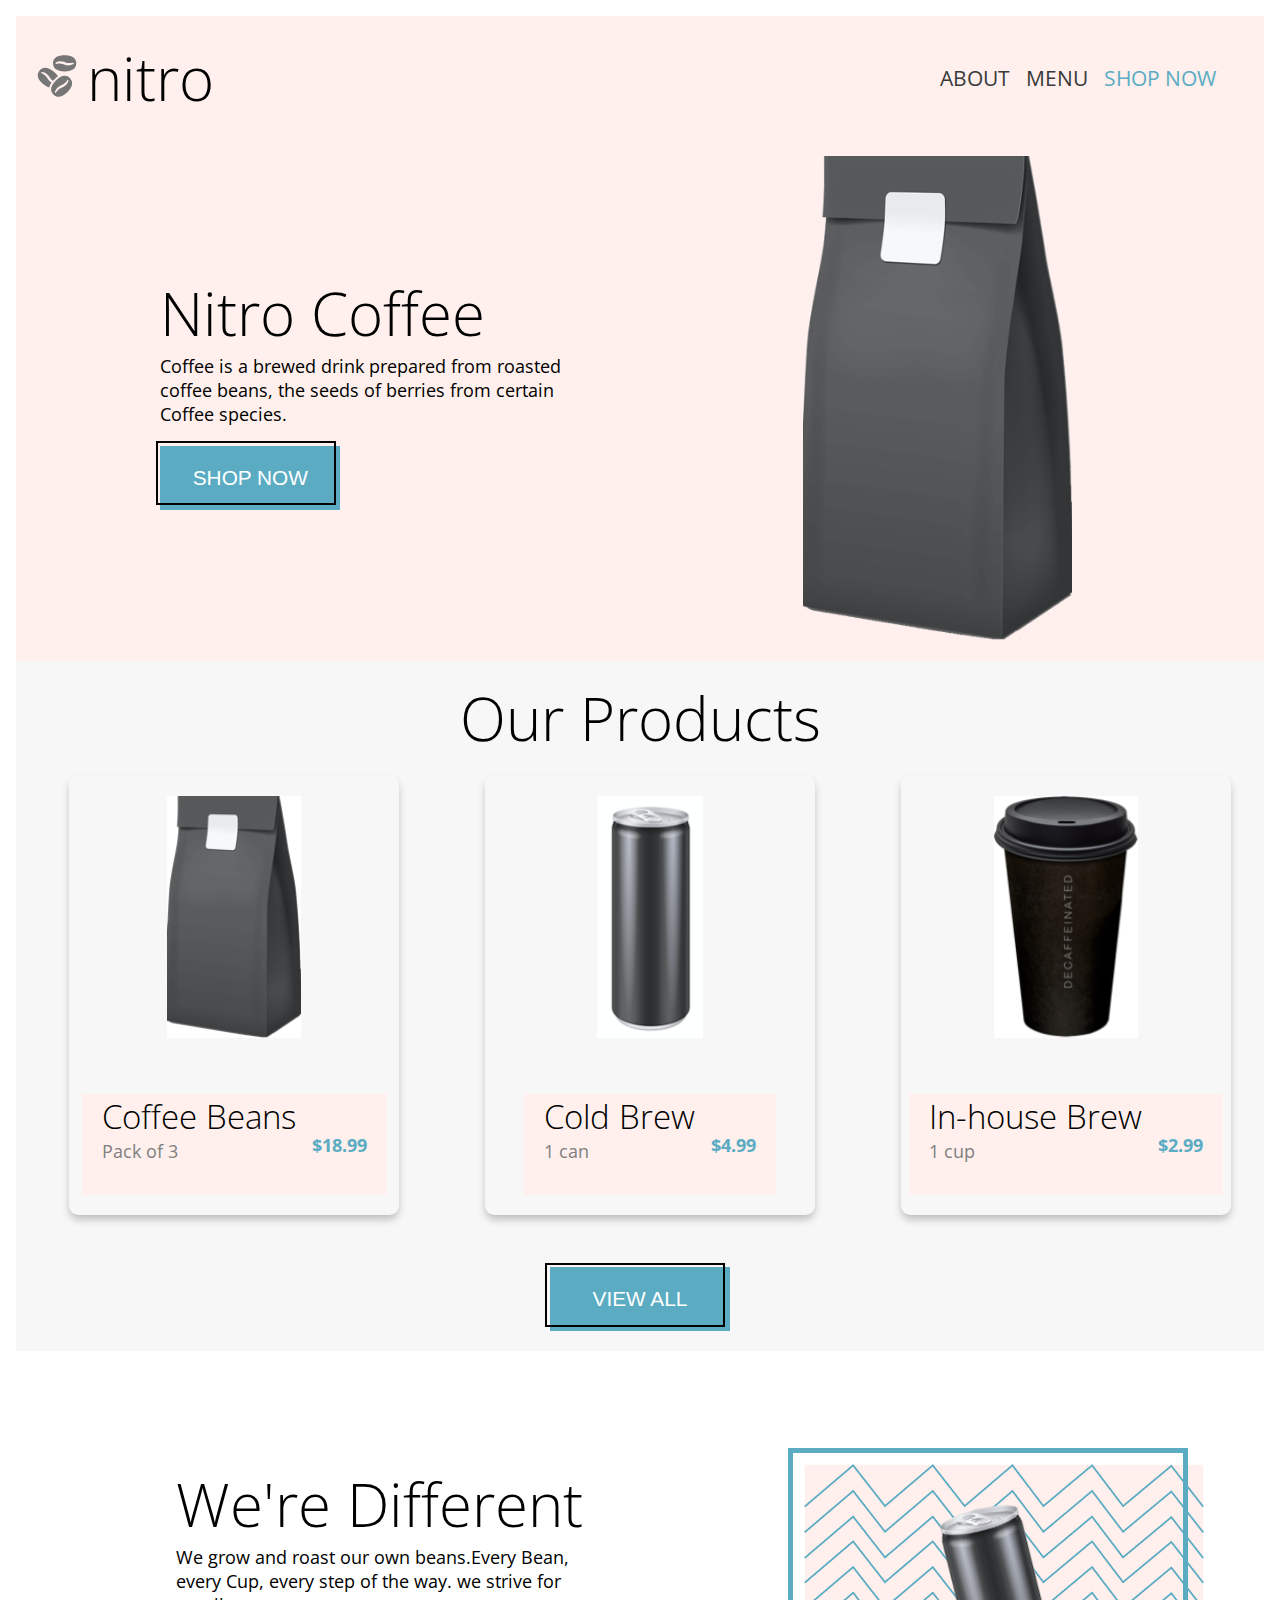
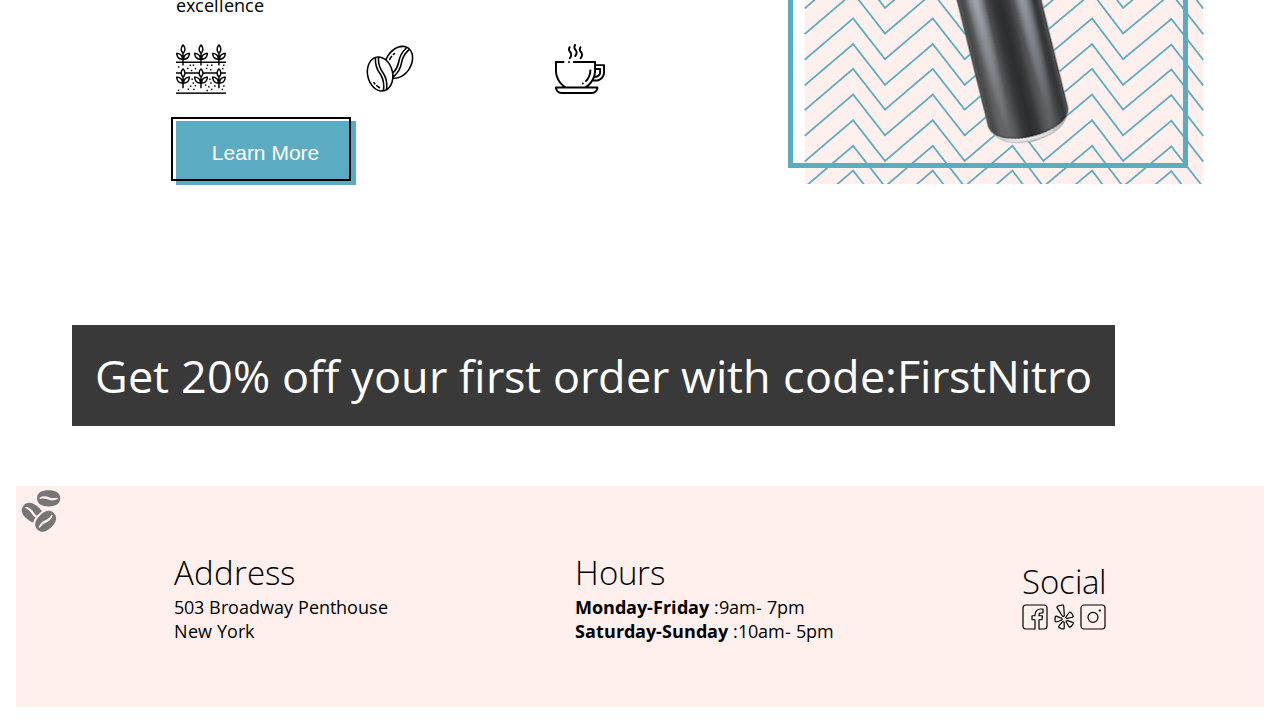
<file: index.html>
<!DOCTYPE html>
<html lang="en">
<head>
    <meta charset="UTF-8">
    <meta name="viewport" content="width=device-width, initial-scale=1.0">
    <title>coffee-shop</title>
    <link rel="preconnect" href="https://fonts.googleapis.com">
    <link rel="preconnect" href="https://fonts.gstatic.com" crossorigin>
    <link href="https://fonts.googleapis.com/css2?family=Open+Sans:ital,wght@0,300..800;1,300..800&display=swap" rel="stylesheet">
    <link rel="stylesheet" href="./scss/partials/_global.scss">
    <link rel="stylesheet" href="./scss/landing.css">
</head>
<body>
    <header class="header">
        <div class="header__logo-title-container">
            <a href="index.html"><img class="header__logo" src="./assets/logos/coffee-beans-logo-and-footer.svg" alt="coffee-bean-logo"></a>
            <h2 class="header__title">nitro</h2>
        </div>
        <nav class="nav">
            <ul class="nav__lists">
                    <li ><a class="nav__lists-item" href="index.html">ABOUT</a></li>
                    <li ><a class="nav__lists-item" href="./pages/menu.html">MENU</a></li>
                    <li ><a class="nav__lists-item nav__lists-item--highlight" href="./pages/menu.html">SHOP NOW</a></li>
            </ul>
        </nav>
    </header>
    <main >
        <section class="hero">
            <div class="hero__left">
                <h1 class="hero__left-title">Nitro Coffee</h1>
                <p class="hero__left-text">Coffee is a brewed drink prepared from roasted coffee beans, the seeds of berries from certain Coffee species.</p>
                <button class="hero__left-button">
                    <a href="./pages/menu.html">SHOP NOW</a>
                    <div class="hero__left-button--box"></div>
                </button>
                
            </div>
            <div class="hero__right-photo">
                <img src="./assets/images/coffeebeans-hero.png" alt="coffee bag">
            </div>
        </section>
    
        <section class="products">
            <h2 class="products__title">Our Products</h2>
            <div class="products__item">
                <div class="product">
                    <img class="product__photo" src="./assets/images/coffeebeans.png" alt="coffee beans">
                    <div class="product__details">
                        <div class="product__details-left">
                            <h3 class="product__details-left__title">Coffee Beans</h3>
                            <p class="product__details-left__quantity">Pack of 3</p>
                        </div>
                        <div class="product__details-right">
                            <p class="product__price">$18.99</p>
                        </div>
                    </div>
                </div>
                <div class="product">
                    <img  class="product__photo"  src="./assets/images/coldbrew.png" alt="Cold Brew">
                    <div class="product__details">
                        <div class="product__details-left">
                            <h3 class="product__details-left__title">Cold Brew</h3>
                            <p  class="product__details-left__quantity">1 can</p>
                        </div>
                        <div class="product__details-right">
                            <p  class="product__price">$4.99</p>
                        </div>
                    </div>
                </div>
                <div class="product">
                    <img  class="product__photo" src="./assets/images/inhousebrew.png" alt="In-house Brew">
                    <div class="product__details">
                        <div class="product__details-left">
                            <h3 class="product__details-left__title">In-house Brew</h3>
                            <p  class="product__details-left__quantity">1 cup</p>
                        </div>
                        <div class="product__details-right">
                            <p  class="product__price">$2.99</p>
                        </div>
                    </div>
                </div>
            </div>
            <div class="products__button">
                <button class="products__button-viewAll">
                    <a class="products__button-viewAll__link" href="./pages/menu.html">VIEW ALL</a>
                    <div class="products__button-viewAll--box"></div>
                </button>
            </div>
           

        </section>
        <section class=" description description-section">
            <div class="description__left">
                <div class="description__title-and-para">
                    <h2 class="description__title">We're Different</h2>
                    <p class="description__para">We grow and roast our own beans.Every Bean, every Cup, every step of the way. we strive for excellence</p>
                </div>
                <div class="description-imagies">
                    <img class="description__image" src="./assets/images/planting.svg" alt="coffee plant">
                    <img class="description__image" src="./assets/images/coffee-beans.svg" alt="coffee beans">
                    <img class="description__image" src="./assets/images/coffee-cup.svg" alt="coffee cup">
                </div>
                <div class="description__button">
                    <button class="description__button-learn">Learn More</button>
                    <div class="description__button-learn--box"></div>
                </div>
            </div>
           <div class="description__right-photo">
                <img class="description__photo" src="./assets/images/tiltedcan.png" alt="tilted can">
                <div class="description__photo--box"></div>
            </div>
        </section>

        <section class="discounts">
            <p>Get 20% off your first order with code:FirstNitro</p>
        </section>
    </main>
    <footer class="footer">
        <div class="address">
            <h3 class="address__title">Address</h3>
            <p class="address__details">503 Broadway Penthouse</p>
            <p class="address__details">New York</p>
        </div>
        <div class="hours">
            <h3 class="hours__title">Hours</h3>
            <p class="hours__details"><span>Monday-Friday </span>:9am- 7pm</p>
            <p class="hours__details"><span>Saturday-Sunday </span>:10am- 5pm</p>
        </div>
            <div class="social">
            <h3 class="social__title">Social</h3>
            <a  class="social__link" href="https://www.facebook.com/"><img class="social__photo" src="./assets/images/Facebook-Icon.svg" alt="facebook"></a>
            <a  class="social__link" href="https://www.yelp.ca/"> <img  class="social__photo" src="./assets/images/yelp.svg" alt="yelp"></a>
            <a class="social__link" href="https://www.instagram.com/"><img class="social__photo" src="./assets/images/Instagram-Icon.svg" alt="instagram"></a>
        </div>
    </footer>
</body>
</html>
</file>
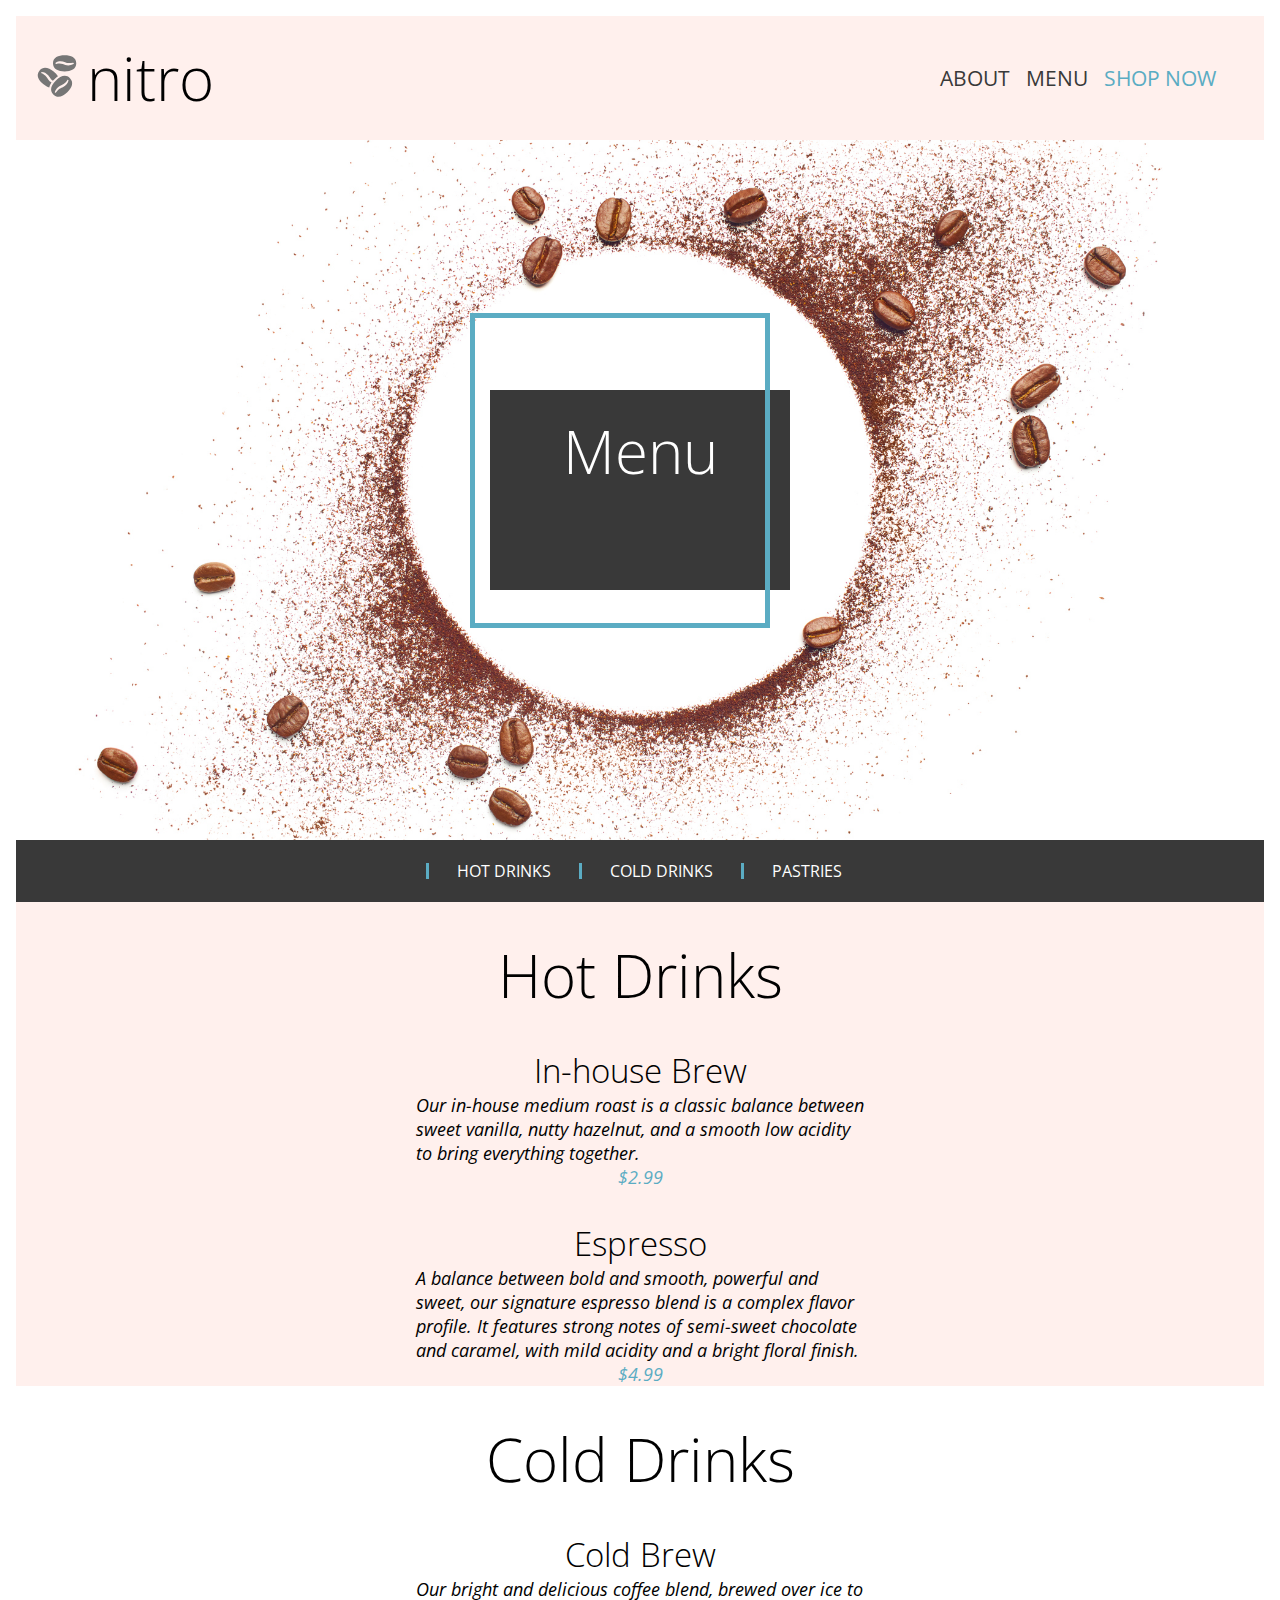
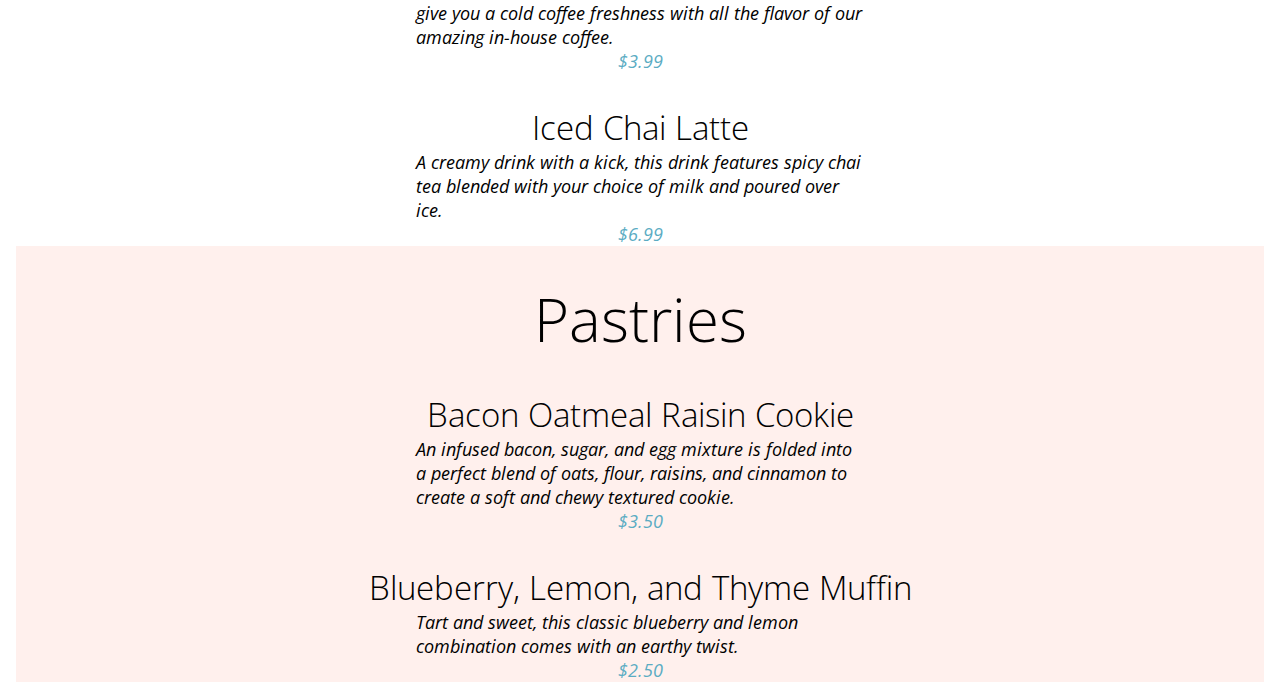
<file: pages/menu.html>
<!DOCTYPE html>
<html lang="en">
<head>
    <meta charset="UTF-8">
    <meta name="viewport" content="width=device-width, initial-scale=1.0">
    <title>Coffee Shop</title>
    <link rel="preconnect" href="https://fonts.googleapis.com">
    <link rel="preconnect" href="https://fonts.gstatic.com" crossorigin>
    <link href="https://fonts.googleapis.com/css2?family=Open+Sans:ital,wght@0,300..800;1,300..800&display=swap" rel="stylesheet">
    <link rel="stylesheet" href="../scss/partials/_global.scss">
    <link rel="stylesheet" href="../scss/menu.css">
</head>
</head>
<body>
    <header class="header">
        <div class="header__logo-title-container">
            <a href="../index.html"><img class="header__logo" src="../assets/logos/coffee-beans-logo-and-footer.svg" alt="coffee-bean-logo"></a>
            <h2 class="header__title">nitro</h2>
        </div>
        <nav class="nav">
            <ul class="nav__lists">
                    <li ><a class="nav__lists-item" href="../index.html">ABOUT</a></li>
                    <li ><a class="nav__lists-item" href="./menu.html">MENU</a></li>
                    <li ><a class="nav__lists-item nav__lists-item--highlight" href="./menu.html">SHOP NOW</a></li>
            </ul>
        </nav>
    </header>
    <main>
        <section class="hero">
           <h1 class="hero__title">Menu</h1>
           <div class="hero__title--box"></div>
        </section>
        <section class="lists"> 
            <ul class="menu__lists">
                <div class="separator"></div>
                <li class="menu__list"><a class="menu__list-link" href="#hot_drinks">HOT DRINKS</a></li>
                <div class="separator"></div>
                <li class="menu__list"> <a class="menu__list-link" href="#cold_drinks">COLD DRINKS</a> </li>
                <div class="separator"></div>
                <li class="menu__list"><a class="menu__list-link" href="#pastries">PASTRIES</a></li>
            </ul>
        </section>
        <section  class="details">
           
            
                    <ul class="Menu__details">
                        <!-- Hot Drinks Category -->
                        <li class="menu__category" id="hot_drinks">
                            <h2 class="menu__title">Hot Drinks</h2>
                            <ul>
                                <li class="menu__category-items">
                                    <h3  class="menu_sub-title">In-house Brew</h3>
                                    <ul class="menu__category-items__list">
                                        <li class="menu__category-item"><p id="description">Our in-house medium roast is a classic balance between sweet vanilla, nutty hazelnut, and a smooth low acidity to bring everything together.</p></li>
                                        <li  class="menu__category-item--modifier"><p id="price">$2.99</p></li>
                                    </ul>
                                </li>
                                <li class="menu__category-items">
                                    <h3  class="menu_sub-title">Espresso</h3>
                                    <ul class="menu__category-items__list">
                                        <li class="menu__category-item"><p id="description">A balance between bold and smooth, powerful and sweet, our signature espresso blend is a complex flavor profile. It features strong notes of semi-sweet chocolate and caramel, with mild acidity and a bright floral finish.</p></li>
                                        <li class="menu__category-item--modifier"><p id="price">$4.99</p></li>
                                    </ul>
                                </li>
                            </ul>
                        </li>
            
                        <!-- Cold Drinks Category -->
                        <li class="menu__category menu__category--modifier" id="cold_drinks">
                            <h2  class="menu__title">Cold Drinks</h2>
                            <ul>
                                <li class="menu__category-items">
                                    <h3  class="menu_sub-title">Cold Brew</h3>
                                    <ul class="menu__category-items__list">
                                        <li class="menu__category-item"><p id="description">Our bright and delicious coffee blend, brewed over ice to give you a cold coffee freshness with all the flavor of our amazing in-house coffee.</p></li>
                                        <li class="menu__category-item--modifier"><p id="price">$3.99</p></li>
                                    </ul>
                                </li>
                                <li class="menu__category-items">
                                    <h3  class="menu_sub-title">Iced Chai Latte</h3>
                                    <ul class="menu__category-items__list">
                                        <li class="menu__category-item"><p id="description">A creamy drink with a kick, this drink features spicy chai tea blended with your choice of milk and poured over ice.</p></li>
                                        <li class="menu__category-item--modifier"><p id="price">$6.99</p></li>
                                    </ul>
                                </li>
                            </ul>
                        </li>
            
                        <!-- Pastries Category -->
                        <li class="menu__category" id="pastries">
                            <h2  class="menu__title">Pastries</h2>
                            <ul>
                                <li class="menu__category-items">
                                    <h3 class="menu_sub-title">Bacon Oatmeal Raisin Cookie</h3>
                                    <ul class="menu__category-items__list">
                                        <li class="menu__category-item"><p id="description">An infused bacon, sugar, and egg mixture is folded into a perfect blend of oats, flour, raisins, and cinnamon to create a soft and chewy textured cookie.</p></li>
                                        <li class="menu__category-item--modifier"><p id="price">$3.50</p></li>
                                    </ul>
                                </li>
                                <li class="menu__category-items">
                                    <h3  class="menu_sub-title">Blueberry, Lemon, and Thyme Muffin</h3>
                                    <ul class="menu__category-items__list">
                                        <li class="menu__category-item"><p id="description">Tart and sweet, this classic blueberry and lemon combination comes with an earthy twist.</p></li>
                                        <li class="menu__category-item--modifier"><p id="price">$2.50</p></li>
                                    </ul>
                                </li>
                            </ul>
                        </li>
                    </ul>
                </section>
           </main>
   </body>
</html>
</file>
<file: scss/landing.css>
h1, h2 {
  font-size: 60px;
  font-weight: 300;
}

h3 {
  font-size: 33px;
  font-weight: 300;
}

p {
  font-size: 18px;
  font-weight: 400;
}

button {
  width: 180px;
  background-color: #5bacc3;
  color: white;
  padding: 1.25rem;
  margin: 1.25rem;
  border: 2px;
  border-color: #393939;
}

*,
::after,
::before {
  box-sizing: border-box;
  padding: 0;
  margin: 0;
}

h1, h2 {
  font-size: 60px;
  font-weight: 300;
}

h3 {
  font-size: 33px;
  font-weight: 300;
}

p {
  font-size: 18px;
  font-weight: 400;
}

button {
  width: 180px;
  background-color: #5bacc3;
  color: white;
  padding: 1.25rem;
  margin: 1.25rem;
  border: 2px;
  border-color: #393939;
}

body {
  margin: 1rem;
  font-family: "Open Sans", sans-serif;
  background-color: white;
}

.header {
  display: flex;
  align-items: center;
  justify-content: space-between;
  padding: 1rem 1rem;
  background-color: #fff0ed;
}
.header__logo-title-container {
  display: flex;
  align-items: center;
}
.header__logo {
  width: 50px;
  margin-right: 5px;
}

.nav__lists {
  display: flex;
  list-style: none;
  margin: 0;
  padding: 0;
  padding: 2rem;
  gap: 1rem;
}
.nav__lists-item {
  text-decoration: none;
  color: #393939;
  font-weight: 400;
  font-size: 21px;
}
.nav__lists-item--highlight {
  color: #5bacc3;
}

.hero {
  background-color: #fff0ed;
  display: flex;
  align-items: center;
  justify-content: space-around;
  padding: 1rem 1rem;
}
.hero__left {
  margin-left: 1.25rem;
  width: 35%;
}
.hero__left-button {
  position: relative;
  margin-left: 0px;
  transition: transform 5s ease;
}
.hero__left-button:active {
  border: 2px solid black;
}
.hero__left-button--box:active {
  border: none;
}
.hero__left-button a {
  color: white;
  font-size: 1.3rem;
  text-decoration: none;
}
.hero__left-button--box {
  position: absolute;
  width: 180px;
  height: 100%;
  top: -0.3rem;
  left: -0.3rem;
  border: 2px solid black;
}
.hero__right-photo img {
  margin-right: 2rem;
  width: 80%;
}

.products {
  background-color: #f7f7f7;
}
.products__title {
  text-align: center;
  padding-top: 1rem;
  margin-bottom: 1rem;
}
.products__item {
  display: flex;
  align-items: center;
  justify-content: space-around;
}
.products__button {
  display: flex;
  align-items: center;
  justify-content: space-around;
  margin-top: 2rem;
  transition: transform 5s ease;
}
.products__button-viewAll--box:active {
  border: none;
}
.products__button-viewAll {
  position: relative;
}
.products__button-viewAll:active {
  border: 2px solid black;
}
.products__button-viewAll__link {
  color: white;
  font-size: 1.3rem;
  text-decoration: none;
}
.products__button-viewAll--box {
  position: absolute;
  width: 100%;
  height: 100%;
  top: -0.3rem;
  left: -0.3rem;
  border: 2px solid black;
}

.product {
  width: 330px;
  height: 440px;
  display: flex;
  flex-direction: column;
  align-items: center;
  justify-content: space-around;
  border-radius: 0.6rem;
  margin-left: 1.25rem;
  box-shadow: 0 5px 9px -1px rgba(0, 0, 0, 0.25);
}
.product__photo {
  height: 55%;
  background-color: white;
  margin-bottom: 1rem;
}
.product__details {
  margin: 0;
  padding-left: 1.25rem;
  padding-right: 1.25rem;
  padding-bottom: 2rem;
  display: flex;
  align-items: center;
  justify-content: space-between;
  background-color: #fff0ed;
}
.product__details-left {
  margin-right: 1rem;
}
.product__details-left__quantity {
  color: gray;
}
.product__details-right p {
  color: #5bacc3;
  font-weight: bolder;
  margin-top: 2rem;
}

.description {
  display: flex;
  align-items: center;
  justify-content: space-around;
  margin-left: 1.25rem;
  margin-top: 2rem;
}
.description__left {
  display: flex;
  align-items: left;
  justify-content: space-around;
  flex-direction: column;
  margin: 5rem;
  width: 35%;
}
.description__button {
  position: relative;
  width: 180px;
  transition: transform 5s ease;
}
.description__button:active {
  border: 2px solid black;
}
.description__button-learn--box:active {
  border: none;
}
.description__button-learn {
  color: white;
  font-size: 21px;
  margin: 0;
}
.description__button-learn--box {
  position: absolute;
  width: 100%;
  height: 100%;
  top: -0.3rem;
  left: -0.3rem;
  border: 2px solid black;
}
.description-imagies {
  display: flex;
  align-items: left;
  justify-content: space-between;
}
.description__image {
  width: 50px;
  height: 6.5rem;
}
.description__right-photo {
  display: flex;
  align-items: center;
  justify-content: space-around;
  width: 400px;
  background-image: url("../assets/images/coldbrewbackground.png");
  background-size: cover;
  position: relative;
}
.description__photo {
  height: 17.5rem;
  padding: 1.25rem;
  margin: 1.25rem;
  transition: transform 2s ease;
}
.description__right-photo:hover .description__photo {
  animation: infiniteRotate 5s linear infinite;
}
.description__photo--box {
  position: absolute;
  width: 100%;
  height: 100%;
  top: -1rem;
  left: -1rem;
  border: 5px solid #5bacc3;
}

@keyframes infiniteRotate {
  from {
    transform: rotate(0deg);
  }
  to {
    transform: rotate(360deg);
  }
}
.discounts {
  width: 90%;
  color: white;
  margin: 1.25rem;
  margin-left: 1rem;
  padding: 1.25rem;
}

.discounts p {
  background-color: #393939;
  font-size: 2.8rem;
  animation: flashColor 2.5s ease-in-out infinite;
  padding: 1.25rem;
  margin: 1.25rem;
  text-align: center;
}

@keyframes flashColor {
  0% {
    background-color: #393939;
    color: white;
  }
  50% {
    background-color: #75bfd3;
    color: white;
  }
  100% {
    background-color: #0e91a8;
    color: black;
  }
}
.footer {
  display: flex;
  align-items: center;
  justify-content: space-around;
  background-color: #fff0ed;
  padding: 4rem;
  background-image: url("../assets/images/coffee-beans-logo-and-footer.svg");
  background-repeat: no-repeat;
}

.footer .hours__details span {
  font-weight: bold;
}/*# sourceMappingURL=landing.css.map */
</file>
<file: scss/menu.css>
h1, h2 {
  font-size: 60px;
  font-weight: 300;
}

h3 {
  font-size: 33px;
  font-weight: 300;
}

p {
  font-size: 18px;
  font-weight: 400;
}

button {
  width: 180px;
  background-color: #5bacc3;
  color: white;
  padding: 1.25rem;
  margin: 1.25rem;
  border: 2px;
  border-color: #393939;
}

*,
::after,
::before {
  box-sizing: border-box;
  padding: 0;
  margin: 0;
}

h1, h2 {
  font-size: 60px;
  font-weight: 300;
}

h3 {
  font-size: 33px;
  font-weight: 300;
}

p {
  font-size: 18px;
  font-weight: 400;
}

button {
  width: 180px;
  background-color: #5bacc3;
  color: white;
  padding: 1.25rem;
  margin: 1.25rem;
  border: 2px;
  border-color: #393939;
}

body {
  margin: 1rem;
  font-family: "Open Sans", sans-serif;
  background-color: white;
}

.header {
  display: flex;
  align-items: center;
  justify-content: space-between;
  padding: 1rem 1rem;
  background-color: #fff0ed;
}
.header__logo-title-container {
  display: flex;
  align-items: center;
}
.header__logo {
  width: 50px;
  margin-right: 5px;
}

.nav__lists {
  display: flex;
  list-style: none;
  margin: 0;
  padding: 0;
  padding: 2rem;
  gap: 1rem;
}
.nav__lists-item {
  text-decoration: none;
  color: #393939;
  font-weight: 400;
  font-size: 21px;
}
.nav__lists-item--highlight {
  color: #5bacc3;
}

.hero {
  background-image: url("../assets/images/coffee-circle.jpg");
  background-size: cover;
  width: 100%;
  height: 700px;
  background-position: center;
  display: flex;
  justify-content: center;
  align-items: center;
}
.hero__title {
  width: 300px;
  height: 200px;
  padding: 1.25rem;
  background-color: #393939;
  text-align: center;
  color: white;
  position: relative;
}
.hero__title--box {
  position: absolute;
  height: 35%;
  width: 300px;
  margin: 0;
  margin-right: 2.5rem;
  margin-bottom: 2.5rem;
  border: 5px solid #5bacc3;
}

.lists {
  background-color: #393939;
}

.menu__lists {
  display: flex;
  align-items: center;
  justify-content: center;
}

.separator {
  background-color: #5bacc3;
  padding: 0.1rem;
  height: 1rem;
  margin: 0.5rem;
}

.menu__list {
  padding: 1.25rem;
  list-style: none;
}
.menu__list-link {
  color: white;
  text-decoration: none;
}

.Menu__details {
  display: flex;
  flex-direction: column;
  align-items: center;
  justify-content: center;
  background-color: #fff0ed;
}

.menu__title, .menu_sub-title {
  margin-top: 2rem;
}

.menu__category {
  list-style: none;
  display: flex;
  flex-direction: column;
  align-items: center;
  justify-content: center;
}
.menu__category--modifier {
  background-color: #ffffff;
}

.menu__category-items {
  display: flex;
  flex-direction: column;
  align-items: center;
  justify-content: center;
  list-style: none;
}

.menu__category-items__list {
  display: flex;
  flex-direction: column;
  align-items: center;
  justify-content: center;
  list-style: none;
  margin-left: 25rem;
  margin-right: 25rem;
}

.menu__category-item {
  font-style: italic;
  list-style: none;
}

.menu__category-item--modifier {
  list-style: none;
  color: #5bacc3;
  font-style: italic;
}/*# sourceMappingURL=menu.css.map */
</file>
